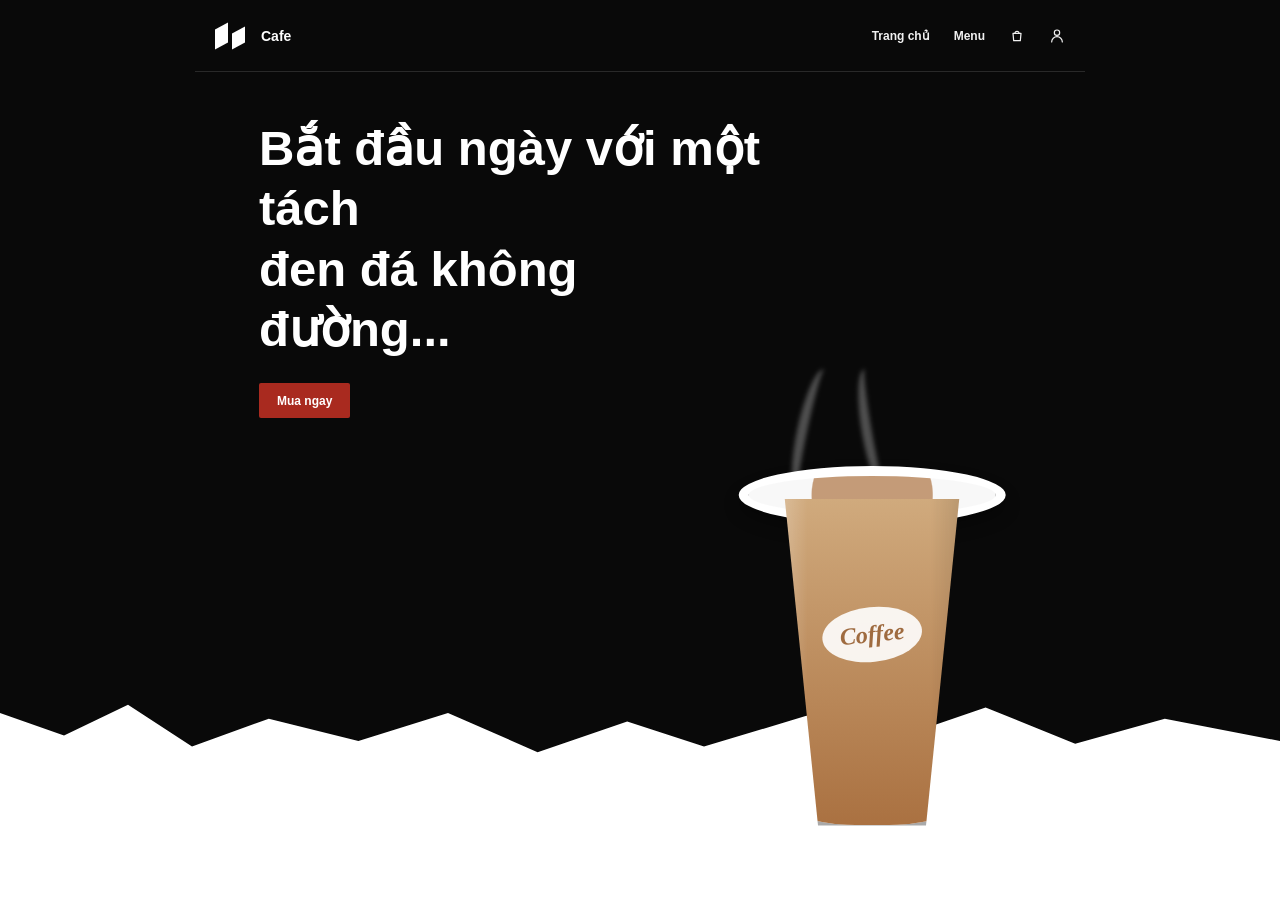
<file: index.html>
<!DOCTYPE html>
<html lang="vi">
<head>
  <meta charset="UTF-8">
  <meta name="viewport" content="width=device-width, initial-scale=1.0">
  <title>Coffee Management System - Trang chủ</title>
  <link rel="stylesheet" href="index.css">
</head>
<body>
  <main class="home-page">
    <nav class="navbar">
      <a class="brand" href="index.html" aria-label="Cafe home">
        <span class="brand-mark">
          <span></span>
          <span></span>
        </span>
        <strong>Cafe</strong>
      </a>

      <div class="nav-links">
        <a href="index.html">Trang chủ</a>
        <a href="#">Menu</a>
        <a class="icon-link" href="#" aria-label="Giỏ hàng">
          <svg viewBox="0 0 24 24" aria-hidden="true">
            <path d="M6 8h12l-1 11H7L6 8Z"></path>
            <path d="M9 8a3 3 0 0 1 6 0"></path>
          </svg>
        </a>
        <a class="icon-link" href="login.html" aria-label="Tài khoản">
          <svg viewBox="0 0 24 24" aria-hidden="true">
            <circle cx="12" cy="7" r="4"></circle>
            <path d="M20 21a8 8 0 0 0-16 0"></path>
          </svg>
        </a>
      </div>
    </nav>

    <section class="hero">
      <div class="hero-content">
        <h1>Bắt đầu ngày với một tách<br>đen đá không đường...</h1>
        <a class="buy-button" href="#">Mua ngay</a>
      </div>

      <div class="coffee-cup" aria-hidden="true">
        <div class="steam steam-one"></div>
        <div class="steam steam-two"></div>
        <div class="cup-lid"></div>
        <div class="cup-body">
          <span>Coffee</span>
        </div>
      </div>
    </section>

    <div class="paint-edge" aria-hidden="true"></div>
  </main>
</body>
</html>
</file>
<file: index.css>
* {
  box-sizing: border-box;
}

body {
  margin: 0;
  min-height: 100vh;
  font-family: Arial, Helvetica, sans-serif;
  color: #fff;
  background: #101010;
}

a {
  color: inherit;
  text-decoration: none;
}

.home-page {
  position: relative;
  min-height: 100vh;
  overflow: hidden;
  background:
    linear-gradient(rgba(0, 0, 0, 0.46), rgba(0, 0, 0, 0.46)),
    url("https://images.unsplash.com/photo-1442512595331-e89e73853f31?auto=format&fit=crop&w=1800&q=85")
      center / cover no-repeat;
}

.navbar {
  position: relative;
  z-index: 3;
  display: flex;
  align-items: center;
  justify-content: space-between;
  width: min(890px, calc(100% - 48px));
  height: 72px;
  margin: 0 auto;
  padding: 0 20px;
}

.navbar::after {
  content: "";
  position: absolute;
  right: 0;
  bottom: 0;
  left: 0;
  height: 1px;
  background: rgba(255, 255, 255, 0.13);
}

.brand {
  display: inline-flex;
  align-items: center;
  gap: 14px;
  font-size: 14px;
}

.brand-mark {
  position: relative;
  display: inline-flex;
  gap: 4px;
  width: 32px;
  height: 20px;
}

.brand-mark span {
  display: block;
  width: 13px;
  height: 20px;
  background: #fff;
  transform: skewY(-28deg);
}

.brand-mark span:nth-child(2) {
  height: 16px;
  margin-top: 4px;
}

.nav-links {
  display: flex;
  align-items: center;
  gap: 24px;
  font-size: 12px;
  font-weight: 600;
}

.nav-links a {
  opacity: 0.94;
}

.nav-links a:hover {
  color: #c43a2c;
}

.icon-link {
  display: inline-flex;
  align-items: center;
  justify-content: center;
}

.icon-link svg {
  width: 16px;
  height: 16px;
  fill: none;
  stroke: currentColor;
  stroke-width: 1.8;
  stroke-linecap: round;
  stroke-linejoin: round;
}

.hero {
  position: relative;
  z-index: 2;
  width: min(890px, calc(100% - 48px));
  min-height: calc(100vh - 72px);
  margin: 0 auto;
  padding: 46px 64px 170px;
}

.hero-content {
  position: relative;
  z-index: 2;
}

.hero h1 {
  max-width: 520px;
  margin: 0 0 24px;
  color: #fff;
  font-size: clamp(31px, 4.2vw, 49px);
  line-height: 1.23;
  font-weight: 800;
  letter-spacing: 0;
}

.buy-button {
  display: inline-flex;
  align-items: center;
  justify-content: center;
  min-width: 72px;
  height: 35px;
  padding: 0 18px;
  border-radius: 2px;
  background: #a92a1f;
  color: #fff;
  font-size: 12px;
  font-weight: 700;
}

.buy-button:hover {
  background: #c03628;
}

.coffee-cup {
  position: absolute;
  right: 58px;
  bottom: 24px;
  z-index: 2;
  width: clamp(190px, 25vw, 310px);
  height: clamp(300px, 40vw, 480px);
}

.steam {
  position: absolute;
  top: -28px;
  width: 28px;
  height: 128px;
  border-radius: 50%;
  border-left: 10px solid rgba(255, 255, 255, 0.28);
  filter: blur(2px);
}

.steam-one {
  left: 80px;
  transform: rotate(12deg);
}

.steam-two {
  left: 145px;
  transform: rotate(-10deg);
}

.cup-lid {
  position: absolute;
  top: 70px;
  left: 50%;
  width: 86%;
  height: 58px;
  border: 10px solid #fff;
  border-radius: 50%;
  background: radial-gradient(circle at center, #c49b78 0 48%, #f8f8f8 49% 100%);
  box-shadow: 0 9px 16px rgba(0, 0, 0, 0.32);
  transform: translateX(-50%);
}

.cup-body {
  position: absolute;
  top: 103px;
  left: 50%;
  width: 67%;
  height: 68%;
  border-radius: 0 0 42% 42% / 0 0 12% 12%;
  background:
    linear-gradient(90deg, rgba(255, 255, 255, 0.34), transparent 19% 78%, rgba(0, 0, 0, 0.16)),
    linear-gradient(#d0aa7d, #aa7141);
  box-shadow: 0 24px 28px rgba(0, 0, 0, 0.36);
  clip-path: polygon(8% 0, 92% 0, 76% 100%, 24% 100%);
  transform: translateX(-50%);
}

.cup-body span {
  position: absolute;
  top: 33%;
  left: 50%;
  display: inline-flex;
  align-items: center;
  justify-content: center;
  width: 100px;
  height: 55px;
  border-radius: 50%;
  color: #9f6b40;
  background: rgba(255, 255, 255, 0.9);
  font-family: Georgia, "Times New Roman", serif;
  font-size: 24px;
  font-style: italic;
  font-weight: 700;
  transform: translateX(-50%) rotate(-6deg);
}

.paint-edge {
  position: absolute;
  right: 0;
  bottom: 0;
  left: 0;
  z-index: 1;
  height: 31vh;
  min-height: 150px;
  background: #fff;
  clip-path: polygon(
    0 33%,
    5% 41%,
    10% 30%,
    15% 45%,
    21% 35%,
    28% 43%,
    35% 33%,
    42% 47%,
    49% 36%,
    55% 45%,
    63% 34%,
    70% 42%,
    77% 31%,
    84% 44%,
    91% 35%,
    100% 43%,
    100% 100%,
    0 100%
  );
}

@media (max-width: 760px) {
  .navbar,
  .hero {
    width: min(100% - 32px, 890px);
  }

  .navbar {
    padding: 0;
  }

  .nav-links {
    gap: 14px;
  }

  .hero {
    padding: 40px 12px 340px;
  }

  .hero h1 {
    font-size: 34px;
  }

  .coffee-cup {
    right: 50%;
    bottom: 8px;
    transform: translateX(50%);
  }
}

@media (max-width: 460px) {
  .brand strong {
    display: none;
  }

  .nav-links {
    gap: 11px;
    font-size: 11px;
  }

  .hero h1 {
    font-size: 29px;
  }
}
</file>
